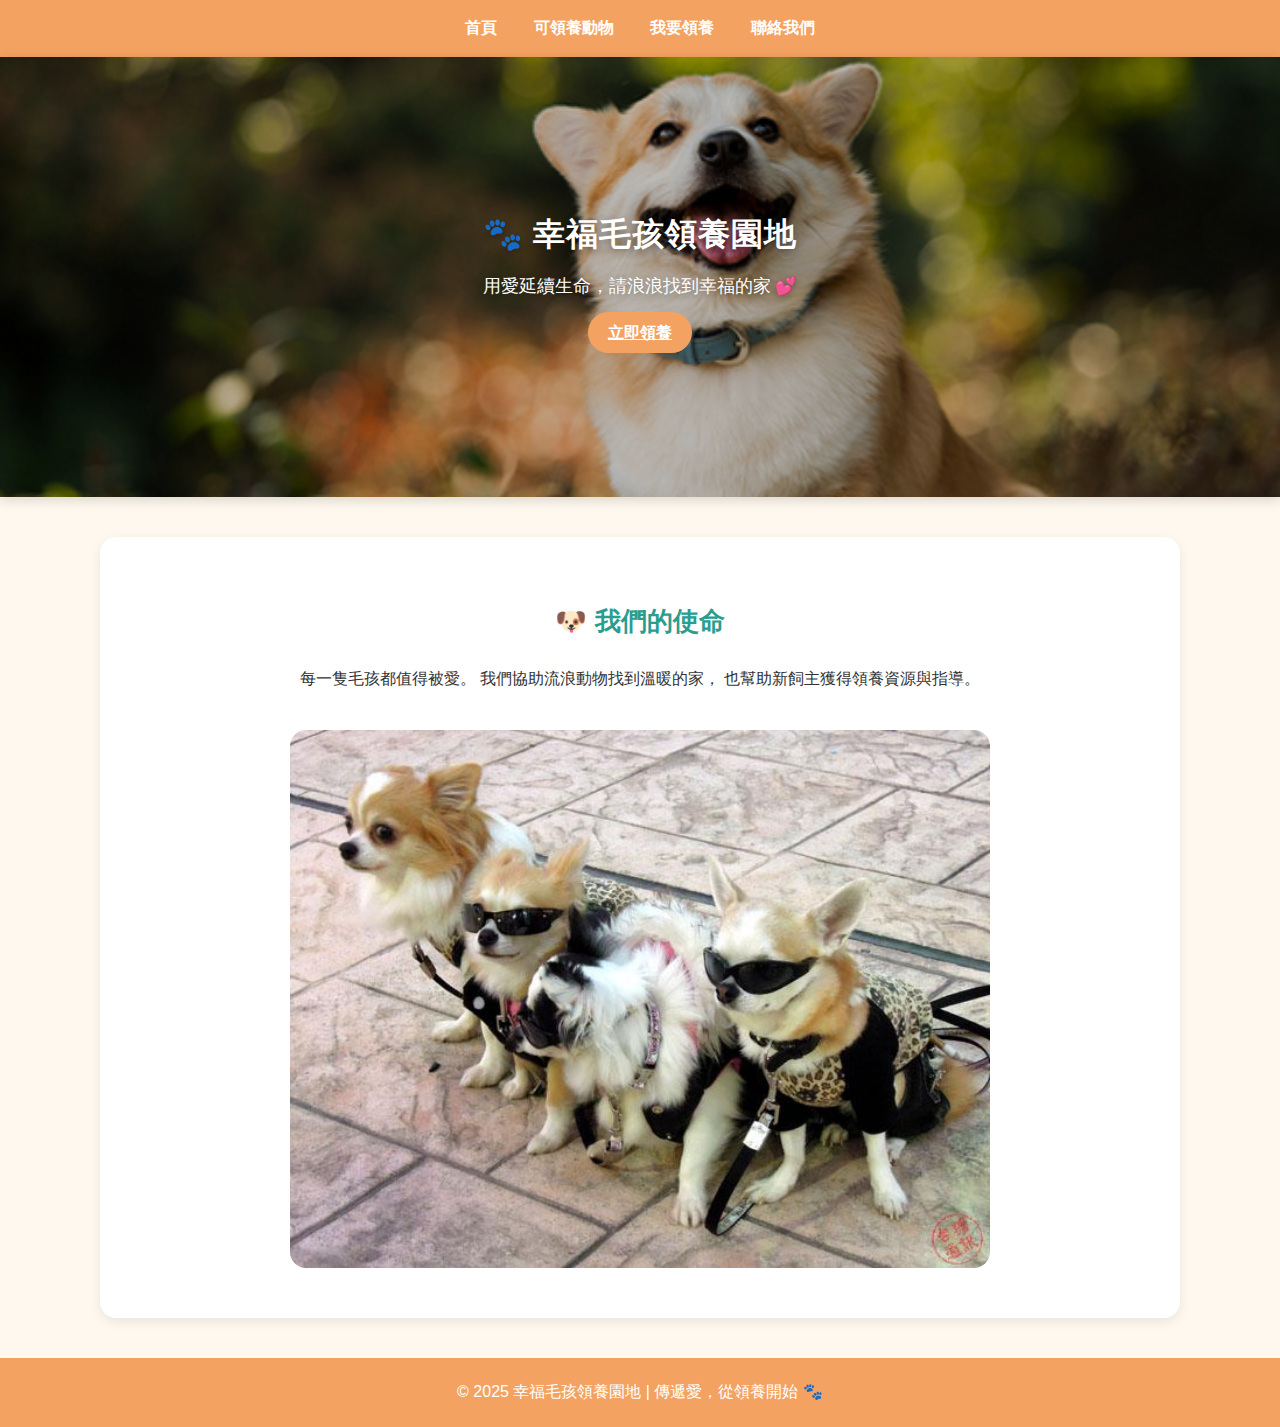
<file: AI.414631266_10.30_HW-main/w7/index.html>
<!DOCTYPE html>
<html lang="zh-Hant">
<head>
  <meta charset="UTF-8">
  <title>幸福毛孩領養園地</title>
  <link rel="stylesheet" href="style.css">
</head>
<body>
  <nav class="nav">
    <a href="index.html" class="nav__link">首頁</a>
    <a href="animals.html" class="nav__link">可領養動物</a>
    <a href="adopt.html" class="nav__link">我要領養</a>
    <a href="contact.html" class="nav__link">聯絡我們</a>
  </nav>

  <div class="hero">
    <div class="hero__content">
      <h1>🐾 幸福毛孩領養園地</h1>
      <p>用愛延續生命，請浪浪找到幸福的家 💕</p>
      <a href="adopt.html" class="btn">立即領養</a>
    </div>
  </div>

  <div class="container" style="text-align:center;">
    <h2>🐶 我們的使命</h2>
    <p>每一隻毛孩都值得被愛。  
      我們協助流浪動物找到溫暖的家，  
      也幫助新飼主獲得領養資源與指導。</p>
    <img src="images/1.jpg" alt="毛孩形象圖" style="width:70%;border-radius:16px;margin-top:20px;">
  </div>

  <footer>
    © 2025 幸福毛孩領養園地 | 傳遞愛，從領養開始 🐾
  </footer>
</body>
</html>
</file>
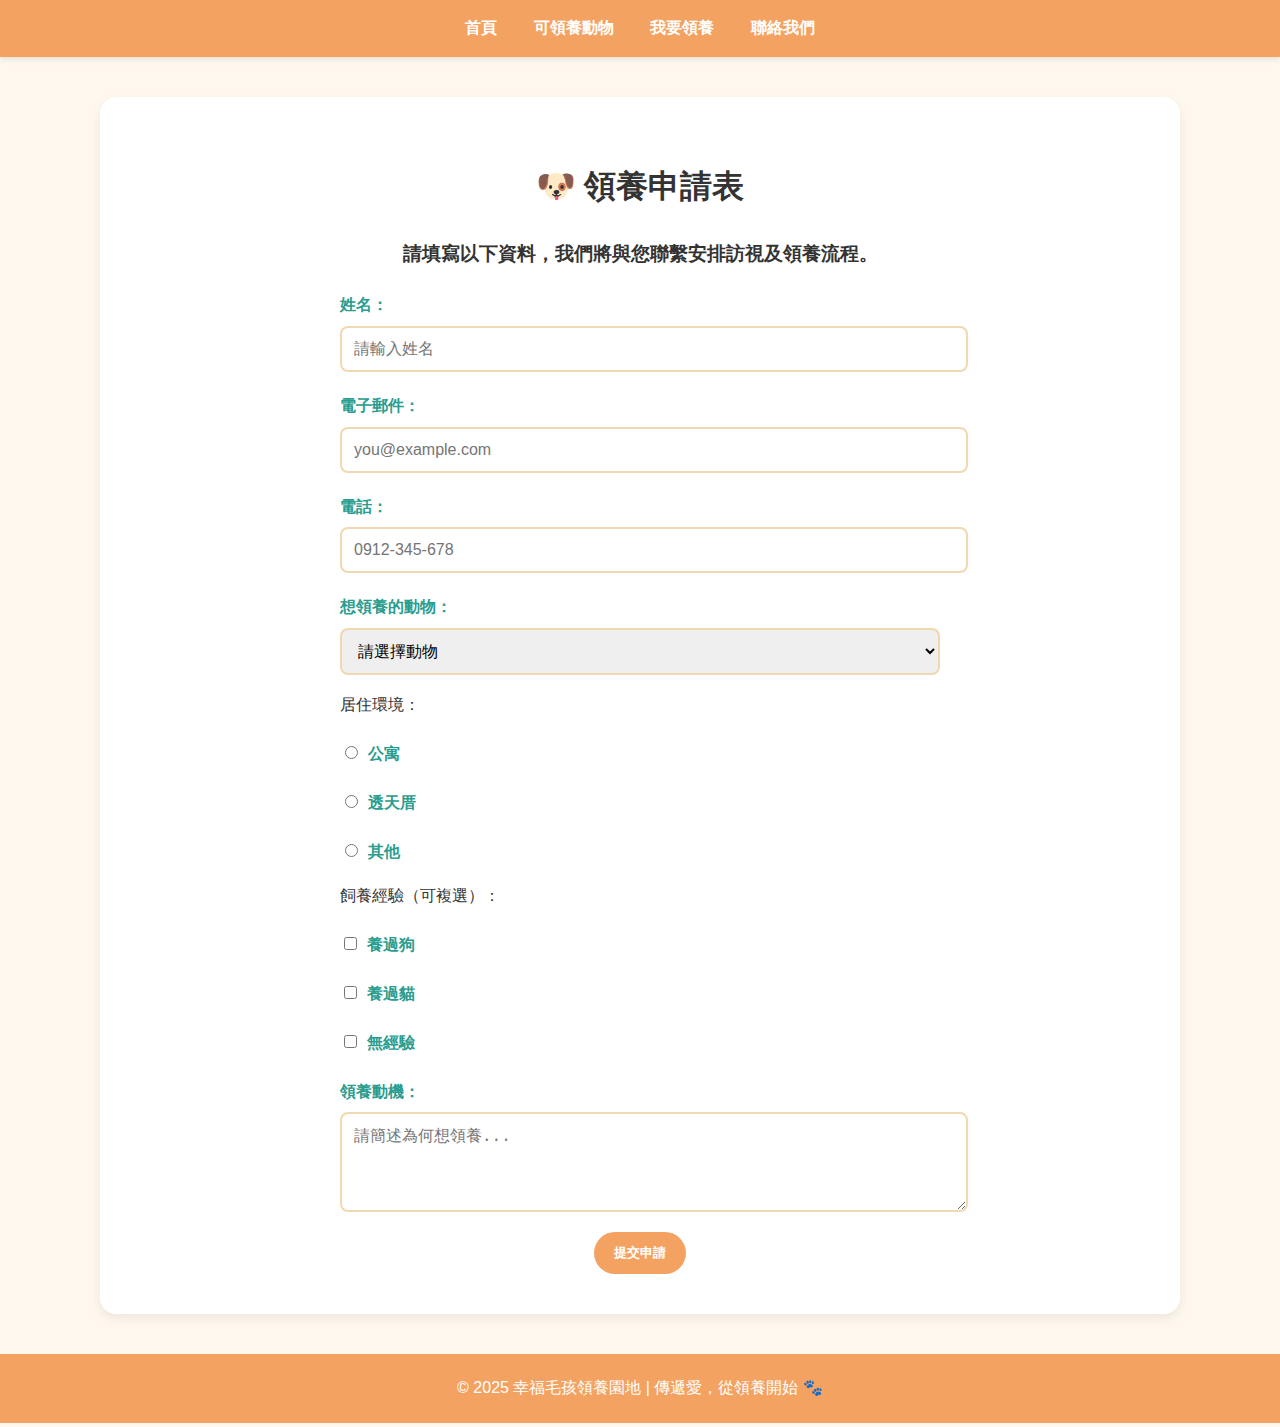
<file: AI.414631266_10.30_HW-main/w7/adopt.html>
<!DOCTYPE html>
<html lang="zh-Hant">
<head>
  <meta charset="UTF-8">
  <title>領養申請表</title>
  <link rel="stylesheet" href="style.css">
</head>
<body>
  <nav class="nav">
    <a href="index.html" class="nav__link">首頁</a>
    <a href="animals.html" class="nav__link">可領養動物</a>
    <a href="adopt.html" class="nav__link">我要領養</a>
    <a href="contact.html" class="nav__link">聯絡我們</a>
  </nav>

  <div class="container">
    <h1>🐶 領養申請表</h1>
    <h3>請填寫以下資料，我們將與您聯繫安排訪視及領養流程。</h3>

    <form action="thankyou.html" method="get">
      <label for="name">姓名：</label>
      <input type="text" id="name" name="name" placeholder="請輸入姓名" required>

      <label for="email">電子郵件：</label>
      <input type="email" id="email" name="email" placeholder="you@example.com" required>

      <label for="phone">電話：</label>
      <input type="tel" id="phone" name="phone" placeholder="0912-345-678" required>

            <label for="animal">想領養的動物：</label>
    <select id="animal" name="animal" required>
        <option value="">請選擇動物</option>
        <optgroup label="🐶 狗狗">
            <option value="柴犬小福">柴犬小福</option>
            <option value="拉布拉多多多">拉布拉多多多</option>
        </optgroup>
        <optgroup label="🐱 貓咪">
            <option value="美短拉拉">美短拉拉</option>
            <option value="虎斑大斑">虎斑大斑</option>
        </optgroup>
        <optgroup label="🐹 其他小動物">
            <option value="天竺鼠小米">天竺鼠小米</option>
            <option value="鸚鵡阿飛">鸚鵡阿飛</option>
            </optgroup>
     </select>


      <p>居住環境：</p>
      <label><input type="radio" name="house" value="apartment"> 公寓</label>
      <label><input type="radio" name="house" value="house"> 透天厝</label>
      <label><input type="radio" name="house" value="other"> 其他</label>

      <p>飼養經驗（可複選）：</p>
      <label><input type="checkbox" name="experience" value="dog"> 養過狗</label>
      <label><input type="checkbox" name="experience" value="cat"> 養過貓</label>
      <label><input type="checkbox" name="experience" value="none"> 無經驗</label>

      <label for="reason">領養動機：</label>
      <textarea id="reason" name="reason" rows="4" placeholder="請簡述為何想領養..."></textarea>

      <div class="btn-group">
        <button class="btn" type="submit">提交申請</button>
      </div>
    </form>
  </div>

  <footer>
    © 2025 幸福毛孩領養園地 | 傳遞愛，從領養開始 🐾
  </footer>
</body>
</html>
</file>
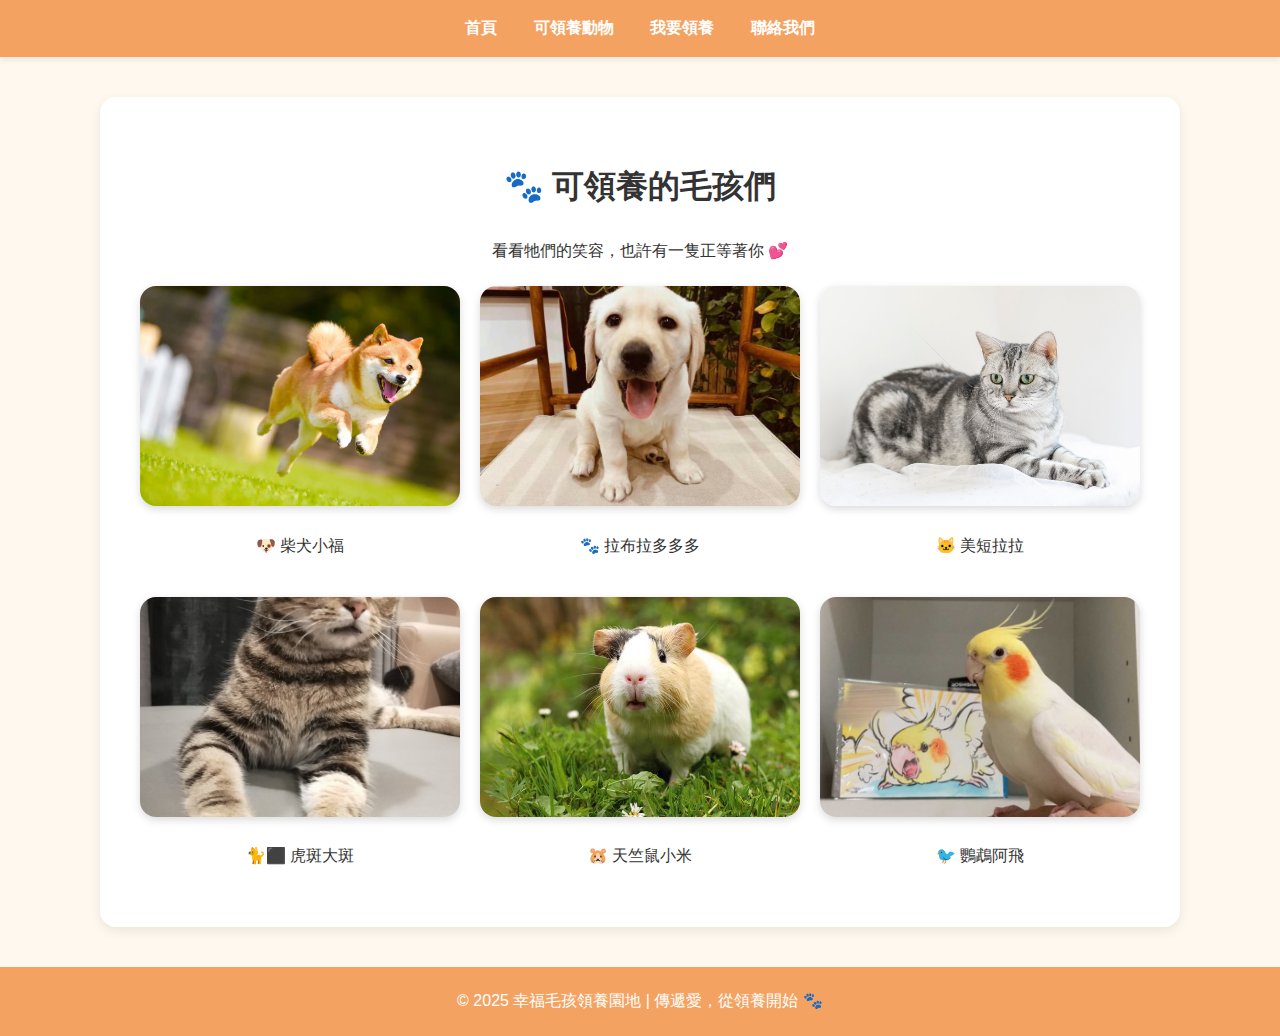
<file: AI.414631266_10.30_HW-main/w7/animals.html>
<!DOCTYPE html>
<html lang="zh-Hant">

<head>
    <meta charset="UTF-8">
    <title>可領養動物</title>
    <link rel="stylesheet" href="style.css">
</head>

<body>
    <nav class="nav">
        <a href="index.html" class="nav__link">首頁</a>
        <a href="animals.html" class="nav__link">可領養動物</a>
        <a href="adopt.html" class="nav__link">我要領養</a>
        <a href="contact.html" class="nav__link">聯絡我們</a>
    </nav>

    <div class="container">
        <h1>🐾 可領養的毛孩們</h1>
        <p style="text-align:center;">看看牠們的笑容，也許有一隻正等著你 💕</p>

        <div class="gallery">
            <!-- 柴犬小福 -->
            <div class="animal-card">
                <img src="images/3.jpg" alt="柴犬小福" class="animal-img"
                    onclick="document.getElementById('info1').showModal()">
                <p>🐶 柴犬小福</p>
            </div>

            <dialog id="info1" class="animal-dialog">
                <h2>🐶 柴犬小福</h2>
                <img src="images/3.jpg" alt="柴犬小福" class="dialog-img">
                <p>年齡：約 2 歲<br>個性：活潑、喜歡曬太陽 ☀️<br>健康狀況：已結紮，定期施打疫苗</p>
                <button class="btn" onclick="this.closest('dialog').close()">關閉</button>
            </dialog>

            <!-- 拉布拉多多多 -->
            <div class="animal-card">
                <img src="images/4.jpg" alt="拉布拉多多多" class="animal-img"
                    onclick="document.getElementById('info2').showModal()">
                <p>🐾 拉布拉多多多</p>
            </div>

            <dialog id="info2" class="animal-dialog">
                <h2>🐾 拉布拉多多多</h2>
                <img src="images/4.jpg" alt="拉布拉多多多" class="dialog-img">
                <p>年齡：約 3 歲<br>個性：忠誠、有點害羞 🐕🦺<br>健康狀況：已接種疫苗</p>
                <button class="btn" onclick="this.closest('dialog').close()">關閉</button>
            </dialog>

            <!-- 美短拉拉 -->
            <div class="animal-card">
                <img src="images/5.jpg" alt="美短拉拉" class="animal-img"
                    onclick="document.getElementById('info3').showModal()">
                <p>🐱 美短拉拉</p>
            </div>

            <dialog id="info3" class="animal-dialog">
                <h2>🐱 美短拉拉</h2>
                <img src="images/5.jpg" alt="美短拉拉" class="dialog-img">
                <p>年齡：約 1 歲<br>個性：親人、喜歡貓條 🐱💕<br>健康狀況：已接種疫苗</p>
                <button class="btn" onclick="this.closest('dialog').close()">關閉</button>
            </dialog>

            <!-- 虎斑大斑 -->
            <div class="animal-card">
                <img src="images/6.jpg" alt="虎斑大斑" class="animal-img"
                    onclick="document.getElementById('info4').showModal()">
                <p>🐈⬛ 虎斑大斑</p>
            </div>

            <dialog id="info4" class="animal-dialog">
                <h2>🐈⬛ 虎斑大斑</h2>
                <img src="images/6.jpg" alt="虎斑大斑" class="dialog-img">
                <p>年齡：約 1 歲<br>個性：親人、喜歡被拍屁屁 🐈⬛💕<br>健康狀況：已接種疫苗</p>
                <button class="btn" onclick="this.closest('dialog').close()">關閉</button>
            </dialog>

            <!-- 天竺鼠小米 -->
            <div class="animal-card">
                <img src="images/7.jpg" alt="天竺鼠小米" class="animal-img"
                    onclick="document.getElementById('info5').showModal()">
                <p>🐹 天竺鼠小米</p>
            </div>

            <dialog id="info5" class="animal-dialog">
                <h2>🐹 天竺鼠小米</h2>
                <img src="images/7.jpg" alt="天竺鼠小米" class="dialog-img">
                <p>年齡：約 1 歲<br>個性：害羞、喜歡葵瓜子 🐹🌰<br>健康狀況：已驅蟲</p>
                <button class="btn" onclick="this.closest('dialog').close()">關閉</button>
            </dialog>

            <!-- 鸚鵡阿飛 -->
            <div class="animal-card">
                <img src="images/8.jpg" alt="鸚鵡阿飛" class="animal-img"
                    onclick="document.getElementById('info6').showModal()">
                <p>🐦 鸚鵡阿飛</p>
            </div>

            <dialog id="info6" class="animal-dialog">
                <h2>🐦 鸚鵡阿飛</h2>
                <img src="images/8.jpg" alt="鸚鵡阿飛" class="dialog-img">
                <p>年齡：約 3 歲<br>個性：愛講話 🐦<br>健康狀況：良好</p>
                <button class="btn" onclick="this.closest('dialog').close()">關閉</button>
            </dialog>
        </div>
    </div>

    <footer>
        © 2025 幸福毛孩領養園地 | 傳遞愛，從領養開始 🐾
    </footer>
</body>

</html>
</file>
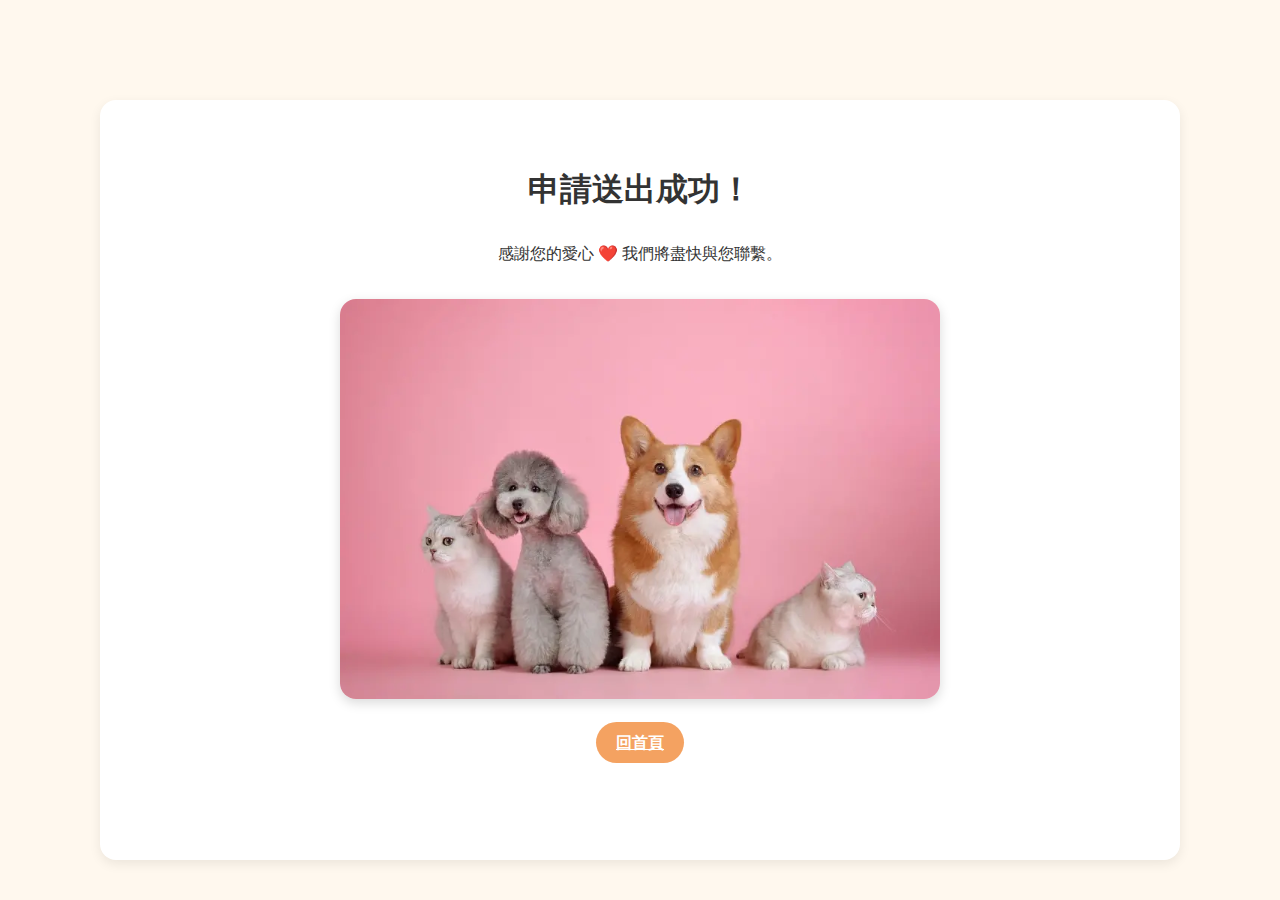
<file: AI.414631266_10.30_HW-main/w7/thankyou.html>
<!DOCTYPE html>
<html lang="zh-Hant">
<head>
  <meta charset="UTF-8">
  <title>申請完成</title>
  <link rel="stylesheet" href="style.css">
</head>
<body>
  <div class="container" style="text-align:center;margin-top:100px;">
    <h1>申請送出成功！</h1>
    <p>感謝您的愛心 ❤️ 我們將盡快與您聯繫。</p>
    <img src="images/9.jpg" alt="成功送出示意圖" class="success-img">
    <a href="index.html" class="btn">回首頁</a>
  </div>
</body>
</html>
</file>
<file: AI.414631266_10.30_HW-main/w7/style.css>
/* === 全站顏色設定 === */
:root {
  --main-color: #f4a261;      /* 橘色 */
  --main-dark: #e76f51;       /* 深橘紅 */
  --accent-color: #2a9d8f;    /* 粉綠 */
  --bg-light: #fff8ee;        /* 米白背景 */
  --text-color: #333;
}

/* === Flex 版型讓 footer 永遠在底部 === */
html, body {
  height: 100%;
  margin: 0;
  display: flex;
  flex-direction: column;
}

/* === 全域設定 === */
body {
  font-family: "Noto Sans TC", "Comic Neue", sans-serif;
  background-color: var(--bg-light);
  color: var(--text-color);
  line-height: 1.8;
}

/* === 導覽列 === */
.nav {
  background-color: var(--main-color);
  text-align: center;
  padding: 14px 0;
  box-shadow: 0 2px 6px rgba(0,0,0,0.1);
}
.nav__link {
  color: #fff;
  text-decoration: none;
  margin: 0 16px;
  font-weight: 600;
  transition: color 0.3s ease;
}
.nav__link:hover {
  color: var(--accent-color);
}

/* === Hero 區塊 === */
.hero {
  text-align: center;
  background: linear-gradient(135deg, #f4a261, #e76f51);
  color: #fff;
  padding: 60px 20px;
  border-radius: 16px;
  box-shadow: 0 3px 12px rgba(0,0,0,0.15);
  flex: 1; /* 撐開主體空間 */
}
.hero h1 {
  color: #fff;
  font-size: 2.2rem;
  letter-spacing: 1px;
}
.hero p {
  font-size: 1.1rem;
  margin: 12px 0 20px;
}

/* === 主容器 === */
.container {
  width: 85%;
  max-width: 1000px;
  margin: 40px auto;
  background-color: #fff;
  padding: 40px;
  border-radius: 16px;
  box-shadow: 0 4px 12px rgba(0,0,0,0.08);
  flex: 1; /* 撐開主體空間 */
}

.container h3 {
    text-align: center;
    margin-bottom: 20px;
    color: var(--text-color);
}

/* === 標題 === */
h1, h2 {
  text-align: center;
}
h2 {
  color: var(--accent-color);
  font-size: 1.6rem;
}

/* === 按鈕 === */
.btn {
  background-color: var(--main-color);
  color: #fff;
  padding: 12px 20px;
  border: none;
  border-radius: 50px;
  cursor: pointer;
  transition: all 0.3s ease;
  font-weight: 600;
}
.btn:hover {
  background-color: var(--main-dark);
  transform: translateY(-3px);
  box-shadow: 0 4px 8px rgba(0,0,0,0.2);
}

.btn-group {
  text-align: center;
  margin-top: 10px;
}

/* === 表單 === */
form {
  width: 100%;
  max-width: 600px;
  margin: 0 auto;
}
label {
  font-weight: bold;
  display: block;
  margin-top: 20px;
  color: var(--accent-color);
}
input, select, textarea {
  width: 100%;
  padding: 12px;
  margin-top: 6px;
  border: 2px solid #f0d8b0;
  border-radius: 8px;
  transition: border-color 0.3s ease;
  font-size: 1rem;
}
input:focus, select:focus, textarea:focus {
  border-color: var(--main-color);
  outline: none;
}
input[type="radio"], input[type="checkbox"] {
  width: auto;
  margin-right: 6px;
}

/* === 圖片牆 === */
.gallery {
  display: grid;
  grid-template-columns: repeat(auto-fill, minmax(240px, 1fr));
  gap: 20px;
  margin-top: 20px;
}
.gallery img {
  width: 100%;
  height: 220px;
  object-fit: cover;
  border-radius: 16px;
  box-shadow: 0 3px 8px rgba(0,0,0,0.15);
  transition: transform 0.3s ease, box-shadow 0.3s ease;
}
.gallery img:hover {
  transform: scale(1.05);
  box-shadow: 0 6px 16px rgba(0,0,0,0.25);
}

/* === Footer === */
footer {
  text-align: center;
  padding: 20px;
  background-color: var(--main-color);
  color: #fff;
  border-top-left-radius: 0px;
  border-top-right-radius: 0px;
  font-weight: 500;
}

/* Hero：整張圖當背景 */
.hero {
  position: relative;
  min-height: 320px;                  /* 視覺高度 */
  padding: 60px 20px;                 /* 內距避免文字貼邊 */
  border-radius: 0px;
  box-shadow: 0 3px 12px rgba(0,0,0,0.15);
  background-image: 
    linear-gradient(                  /* 上方淡淡的漸層做遮罩，讓字清楚 */
      rgba(0,0,0,0.25), 
      rgba(0,0,0,0.25)
    ),
    url("images/2.jpg");                  /* ← 換成你的圖片檔名 */
  background-size: cover;             /* 充滿區塊、不變形 */
  background-position: center;        /* 居中對齊 */
  color: #fff;                        /* 讓文字變白 */
  display: flex;                      /* 置中內容 */
  align-items: center;                /* 垂直置中 */
  justify-content: center;            /* 水平置中 */
  text-align: center;                 /* 文字置中 */
}

/* 文字容器（可加一點陰影提升可讀性） */
.hero__content h1 { 
  margin: 0 0 8px;
  font-size: 2rem;
  text-shadow: 0 2px 8px rgba(0,0,0,0.35);
}
.hero__content p {
  margin: 0 0 16px;
  text-shadow: 0 2px 6px rgba(0,0,0,0.3);
}

.animal-card {
  text-align: center;
}
.animal-img {
  width: 100%;
  height: 220px;
  object-fit: cover;
  border-radius: 12px;
  cursor: pointer;
  transition: transform 0.2s;
}
.animal-img:hover {
  transform: scale(1.05);
}

/* 彈出視窗樣式 */
.animal-dialog {
  border: none;
  border-radius: 16px;
  padding: 20px;
  max-width: 400px;
  text-align: center;
  background: rgba(255, 255, 255, 0.95);
  box-shadow: 0 8px 24px rgba(0,0,0,0.2);
  backdrop-filter: blur(5px);
}
.dialog-img {
  width: 80%;
  border-radius: 12px;
  margin-bottom: 10px;
}

/* 背景半透明遮罩 */
::backdrop {
  background: rgba(0,0,0,0.4);
}

/* 成功頁圖片樣式 */
.success-img {
  width: 100%;
  max-width: 600px;
  border-radius: 16px;
  margin: 30px auto;
  display: block;
  box-shadow: 0 4px 12px rgba(0, 0, 0, 0.15);
  object-fit: cover;
}
</file>
